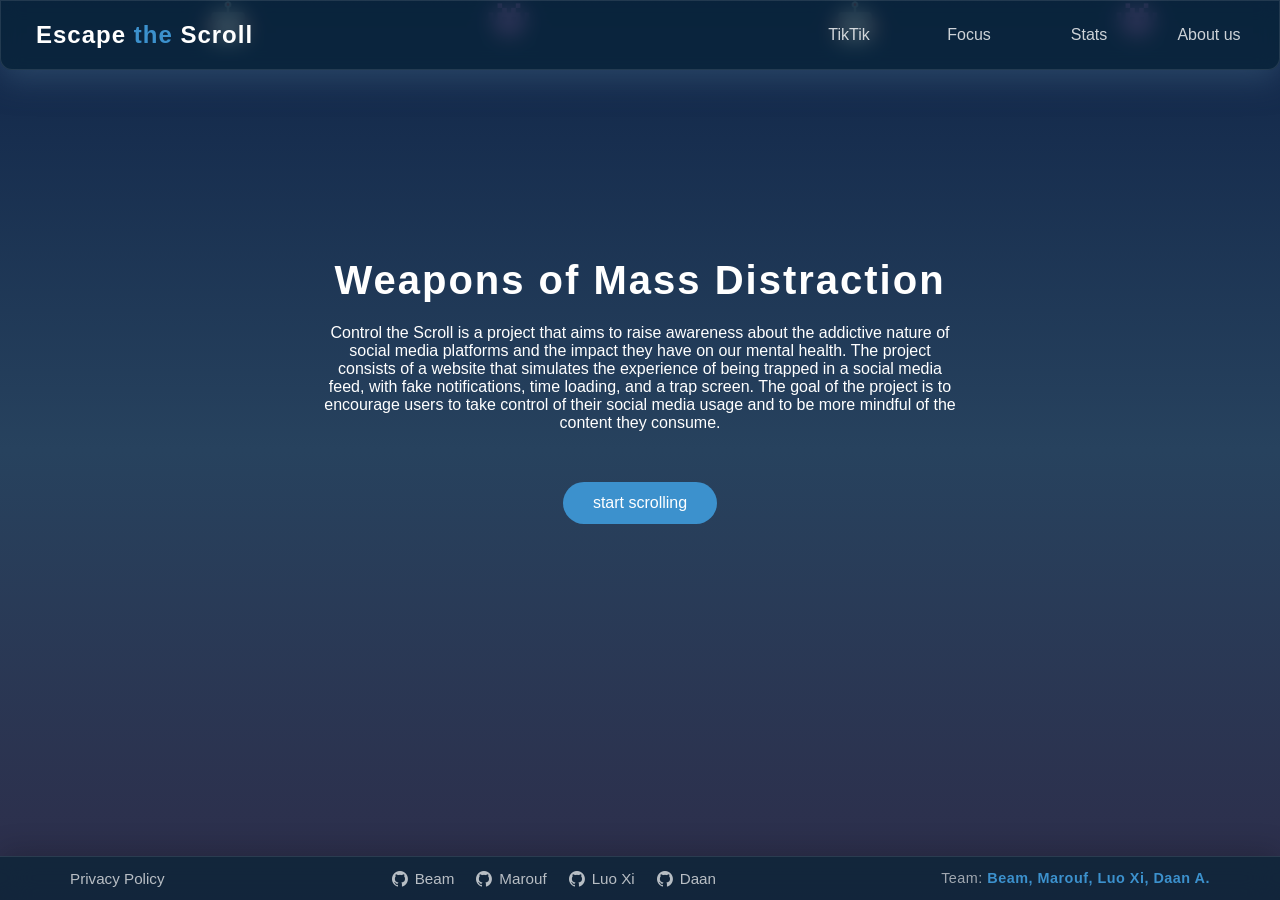
<file: index.html>
<!doctype html>
<html lang="en">
  <head>
    <meta charset="UTF-8" />
    <meta name="viewport" content="width=device-width, initial-scale=1.0" />
    <link
      href="https://unpkg.com/boxicons@2.1.4/css/boxicons.min.css"
      rel="stylesheet"
    />
    <link
      href="https://fonts.googleapis.com/css2?family=Bebas+Neue&family=Boldonse&family=Bungee&family=Changa+One:ital@0;1&family=Lilita+One&family=Luckiest+Guy&family=Sekuya&display=swap"
      rel="stylesheet"
    />
    <link rel="stylesheet" href="css/style.css" />
    <title>Weapons of Mass Distraction Control the Scroll</title>
  </head>
  <body>
    <div class="floating-math">
      <span class="symbol plus">🤖</span>
      <span class="symbol minus">👾</span>
      <span class="symbol times">🤖</span>
      <span class="symbol divide">👾</span>
    </div>
    <header>
      <nav id="loading-container" class="container-style">
        <ul>
          <li>
            <a href="index.html">
              <h1>Escape<span> the </span>Scroll</h1></a
            >
          </li>
          <i class='bx bx-menu' id="menu-icon"></i>
          <div class="menu-items" id="menu-items">
            <li><a href="feed.html">TikTik</a></li>
            <li><a href="focus.html">Focus</a></li>
            <li><a href="status.html">Stats</a></li>
            <li><a href="aboutus.html">About us</a></li>
          </div>
        </ul>
      </nav>
    </header>
    <main>
      <section id="info-section">
        <div id="info-container" class="container-info">
          <h1>Weapons of Mass Distraction</h1>
          <p>
            Control the Scroll is a project that aims to raise awareness about
            the addictive nature of social media platforms and the impact they
            have on our mental health. The project consists of a website that
            simulates the experience of being trapped in a social media feed,
            with fake notifications, time loading, and a trap screen. The goal
            of the project is to encourage users to take control of their social
            media usage and to be more mindful of the content they consume.
          </p>
        </div>
        <div>
          <button id="start-btn">start scrolling</button>
        </div>
      </section>
    </main>
    <footer>
      <div id="footer-container" class="footer-style">
        <div class="footer-content">
          <div class="footer-links">
            <a href="#">Privacy Policy</a>
          </div>
          <div class="footer-socials">
            <a href="https://github.com/Sachhh-star"><i class='bx bxl-github'></i> Beam</a>
            <a href="https://github.com/Marouf260"><i class='bx bxl-github'></i> Marouf</a>
            <a href="https://github.com/luo050906-cpu"><i class='bx bxl-github'></i> Luo Xi</a>
            <a href="https://github.com/Dabbink"><i class='bx bxl-github'></i> Daan</a>
          </div>
          <div class="footer-info">
            <p>Team: <span>Beam, Marouf, Luo Xi, Daan A.</span></p>
          </div>
        </div>
      </div>
    </footer>
    <script src="js/index.js"></script>
  </body>
</html>
</file>
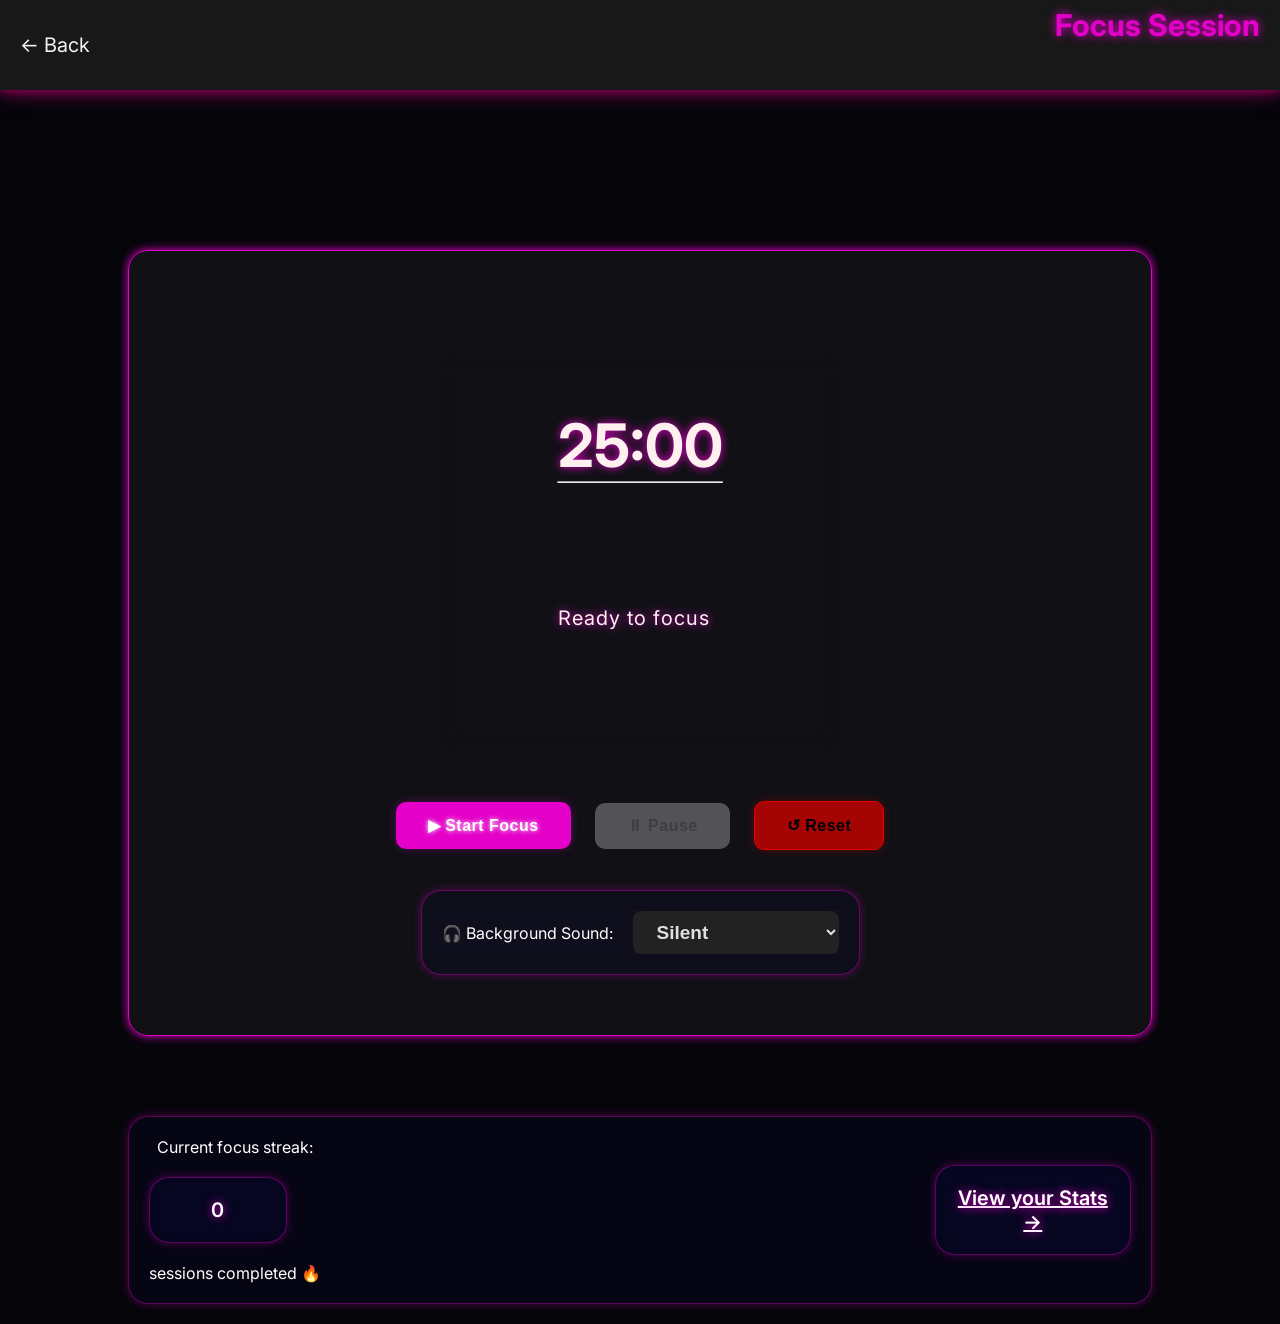
<file: focus.html>
<!DOCTYPE html>
<html lang="en">

<head>
    <meta charset="UTF-8">
    <meta name="viewport" content="width=device-width, initial-scale=1.0">
    <title>Focus Mode - ScrollLock Pro</title>
    <link rel="preconnect" href="https://fonts.googleapis.com">
    <link href="https://fonts.googleapis.com/css2?family=Inter:wght@300;400;600&family=Lexend:wght@700&display=swap"
        rel="stylesheet">
    <link rel="stylesheet" href="css/focus.css">
</head>

<body>

    <section id="focus-mode">
        <header class="focus-header">
            <a href="index.html" class="terug-link">← Back</a>
            <h2>Focus Session</h2>
        </header>

        <main class="focus-main">
            <div class="timer-container">


                <div class="tijd-weergave">
                    <h1 id="timer-display">25:00</h1>
                    <hr>
                    <p id="timer-status">Ready to focus</p>
                </div>
            </div>

            <div class="knoppen-bediening">
                <button type="button" id="start-sessie" class="btn-focus btn-start">▶ Start Focus</button>
                <button type="button" id="pauze-sessie" class="btn-focus btn-pauze" disabled>⏸ Pause</button>
                <button type="button" id="reset-sessie" class="btn-focus btn-reset">↺ Reset</button>
            </div>

            <div class="audio-opties">
                <label for="geluid-keuze">🎧 Background Sound:</label>
                <select id="geluid-keuze">
                    <option value="none">Silent</option>
                    <option value="regen">🌧️ Light Rain</option>
                    <option value="ruis">🌊 Brown Noise</option>
                </select>
            </div>
        </main>

        <footer class="focus-footer">
            <p>Current focus streak: <span id="streak-teller">0</span> sessions completed 🔥</p>
            <a href="status.html" class="stats-link">View your Stats →</a>
        </footer>
    </section>

    <!-- Notificatie Systeem (Telefoon stijl) -->
    <div id="notif-versnelling" class="notificatie-banner hidden">
        <div class="notif-icon">⚠️</div>
        <div class="notif-content">
            <strong>System</strong>
            <p>Warning: the timer counts down faster every 20 seconds!</p>
        </div>
    </div>

    <div id="notif-fake-video" class="notificatie-banner hidden">
        <div class="notif-icon">📱</div>
        <div class="notif-content">
            <strong>TikTok</strong>
            <p>Someone sent you a video! 😂 Watch it now.</p>
        </div>
        <button class="notif-klik-laag fake-notif-btn"></button>
    </div>

    <div id="notif-whatsapp" class="notificatie-banner hidden">
        <div class="notif-icon">💬</div>
        <div class="notif-content">
            <strong>WhatsApp</strong>
            <p>Mom: Dinner is ready! It's getting cold!</p>
        </div>
        <button class="notif-klik-laag fake-notif-btn"></button>
    </div>

    <div id="notif-snapchat" class="notificatie-banner hidden">
        <div class="notif-icon">👻</div>
        <div class="notif-content">
            <strong>Snapchat</strong>
            <p>Emma is typing...</p>
        </div>
        <button class="notif-klik-laag fake-notif-btn"></button>
    </div>

    <div id="notif-instagram" class="notificatie-banner hidden">
        <div class="notif-icon">📸</div>
        <div class="notif-content">
            <strong>Instagram</strong>
            <p>Max shared a reel. "Bro look at this 💀"</p>
        </div>
        <button class="notif-klik-laag fake-notif-btn"></button>
    </div>

    <!-- Focus Verbroken Bericht -->
    <div id="focus-broken-bericht" class="broken-overlay hidden">
        <div class="broken-card">
            <div class="broken-emoji">💀</div>
            <h2>FOCUS BROKEN</h2>
            <p>Your focus session was broken because you got distracted!</p>
            <button id="sluit-broken-btn" class="btn-focus btn-reset">Close & Reset</button>
        </div>
    </div>

    <!-- Voltooiing overlay -->
    <div id="sessie-voltooid" class="voltooid-overlay hidden">
        <div class="voltooid-card">
            <div class="voltooid-emoji">🏆</div>
            <h2>YOU WON!</h2>
            <p>You survived the ultimate focus test!</p>
            <div class="voltooid-knoppen">
                <button id="opnieuw-btn" class="btn-focus btn-start">Another session</button>
                <a href="status.html" class="btn-focus btn-stats">View Stats</a>
            </div>
        </div>
    </div>

    <script src="js/focus.js"></script>
</body>

</html>
</file>
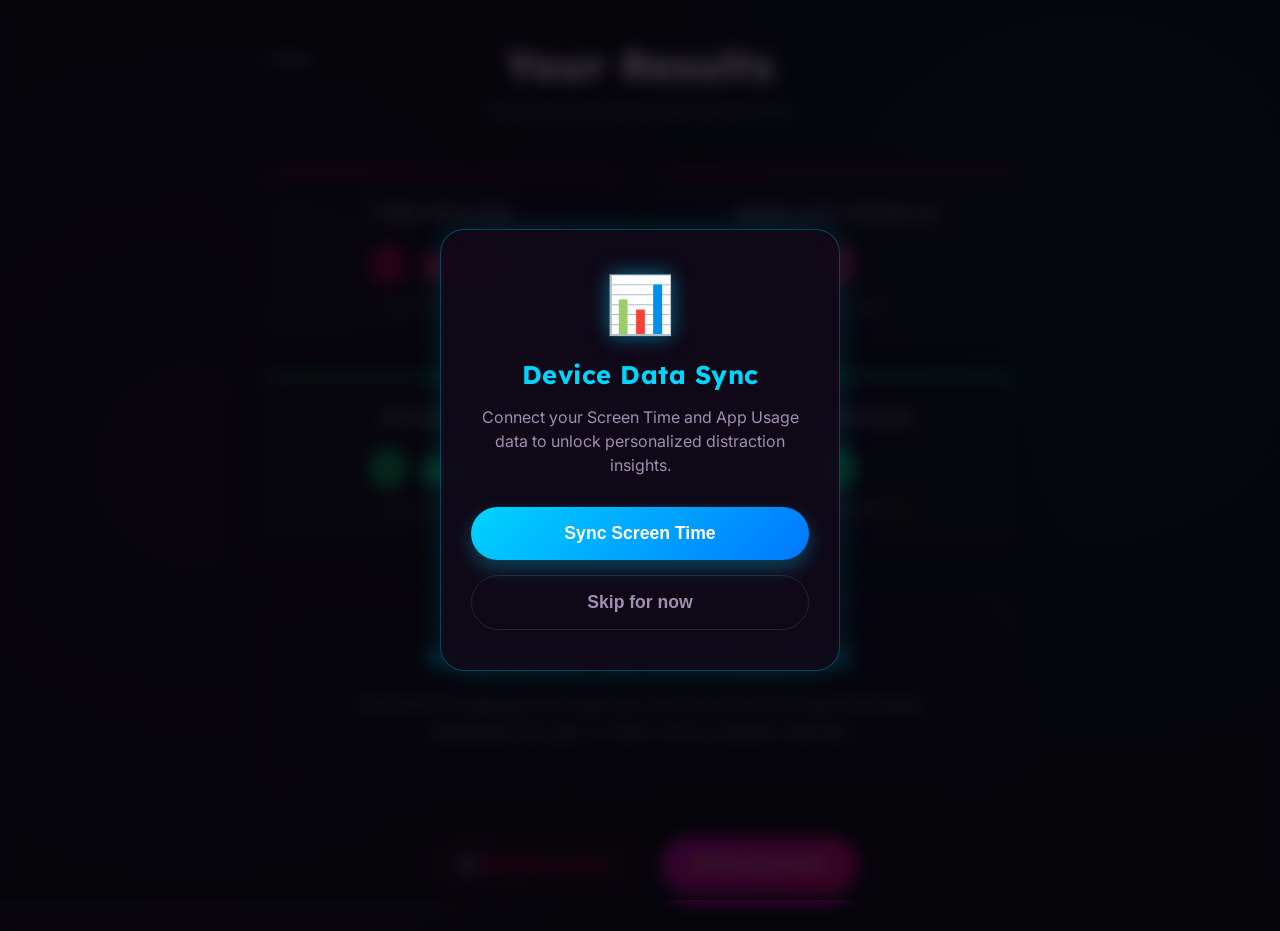
<file: status.html>
<!DOCTYPE html>
<html lang="en">
<head>
    <meta charset="UTF-8">
    <meta name="viewport" content="width=device-width, initial-scale=1.0">
    <title>Your Results - ScrollLock Pro</title>
    <link rel="preconnect" href="https://fonts.googleapis.com">
    <link href="https://fonts.googleapis.com/css2?family=Inter:wght@300;400;600&family=Lexend:wght@700&display=swap" rel="stylesheet">
    <link rel="stylesheet" href="css/status.css">
</head>
<body>
    
    <section id="status-pagina">
        <header class="status-header">
            <a href="index.html" class="terug-link">← Back</a>
            <h2>Your Results</h2>
            <p>The harsh truth about your screen time.</p>
        </header>

        <main class="status-main">
            <div class="stats-grid">
                <!-- Distraction Stats -->
                <div class="stat-card gevaar">
                    <h3>Time Wasted</h3>
                    <p id="tijd-verspild">0 min</p>
                    <span class="stat-label">Spent on the TikTik</span>
                </div>

                <div class="stat-card gevaar">
                    <h3>Mindless Scrolls</h3>
                    <p id="aantal-scrolls">0</p>
                    <span class="stat-label">Times scrolled</span>
                </div>

                <!-- Focus Stats -->
                <div class="stat-card goed">
                    <h3>Focus Time</h3>
                    <p id="tijd-gefocust">0 min</p>
                    <span class="stat-label">Spent productively</span>
                </div>

                <div class="stat-card goed">
                    <h3>Focus Streak</h3>
                    <p id="focus-streak">0</p>
                    <span class="stat-label">Sessions completed 🔥</span>
                </div>
            </div>

            <!-- NIEUW: Fake Device Screen Time Sectie (Verborgen tot toestemming) -->
            <div id="device-screentime-sectie" class="confrontatie-sectie hidden" style="display: none; border-color: #00d4ff; box-shadow: 0 0 40px rgba(0, 212, 255, 0.1) inset;">
                <h3 style="color: #00d4ff; margin-bottom: 20px;">📱 Device Screen Time (Today)</h3>
                <div id="screentime-bars" style="text-align: left; margin-bottom: 20px;">
                    <!-- Wordt gevuld door JS -->
                </div>
                <p style="color: var(--text-dim); font-size: 0.85rem;">*Data securely synced from your device's Digital Wellbeing API.</p>
            </div>

            <div class="confrontatie-sectie">
                <h3 id="confrontatie-titel">What does this say about you?</h3>
                <p id="confrontatie-tekst">Loading...</p>
            </div>

            <div class="status-knoppen">
                <button id="reset-stats" class="btn-status btn-reset">🗑️ Reset all my data</button>
                <a href="focus.html" class="btn-status btn-actie">🎯 Go focus now</a>
            </div>
        </main>
    </section>

    <!-- In-App Premium Permission Modal -->
    <div id="permission-modal" style="position: fixed; top: 0; left: 0; width: 100%; height: 100%; background: rgba(5, 5, 10, 0.8); display: flex; justify-content: center; align-items: center; z-index: 99999; opacity: 0; transition: opacity 0.4s ease; backdrop-filter: blur(8px);" class="hidden">
        
        <div style="background: rgba(20, 10, 30, 0.7); border: 1px solid rgba(0, 212, 255, 0.3); box-shadow: 0 0 30px rgba(0, 212, 255, 0.15); backdrop-filter: blur(20px); width: 90%; max-width: 400px; border-radius: 24px; text-align: center; color: white; display: flex; flex-direction: column; padding: 40px 30px;">
            
            <div style="font-size: 3.5rem; margin-bottom: 20px; text-shadow: 0 0 20px rgba(0, 212, 255, 0.5);">📊</div>
            
            <h2 style="font-family: 'Lexend', sans-serif; font-size: 1.6rem; color: #00d4ff; margin-bottom: 15px; letter-spacing: 0.5px;">Device Data Sync</h2>
            <p style="color: #a090b0; font-size: 1rem; line-height: 1.5; margin-bottom: 30px;">Connect your Screen Time and App Usage data to unlock personalized distraction insights.</p>

            <div id="permission-loading" style="display: none; margin-bottom: 30px;">
                <p style="color: #00ff88; font-family: monospace; letter-spacing: 1px; animation: pulseGlow 1.5s infinite;">Syncing device data...</p>
                <style>@keyframes pulseGlow { 0%, 100% { opacity: 1; text-shadow: 0 0 10px #00ff88; } 50% { opacity: 0.5; text-shadow: none; } }</style>
            </div>

            <div id="permission-knoppen" style="display: flex; flex-direction: column; gap: 15px;">
                <button id="btn-allow" style="background: linear-gradient(135deg, #00d4ff, #0077ff); color: white; border: none; padding: 16px; border-radius: 50px; font-weight: 600; font-size: 1.1rem; cursor: pointer; box-shadow: 0 8px 20px rgba(0, 212, 255, 0.3); transition: transform 0.2s;">Sync Screen Time</button>
                <button id="btn-deny" style="background: transparent; color: #a090b0; border: 1px solid rgba(255,255,255,0.1); padding: 16px; border-radius: 50px; font-weight: 600; font-size: 1.1rem; cursor: pointer; transition: background 0.2s;">Skip for now</button>
            </div>
            
        </div>
    </div>

    <script src="js/status.js"></script>
</body>
</html>
</file>
<file: css/style.css>
* {
  margin: 0;
  padding: 0;
  box-sizing: border-box;
}

body {
  background: linear-gradient(180deg, #102548 0%, #27425e 50%, #2d2d4a 100%);
  height: 100vh;
  font-family: "Segoe UI", Roboto, Helvetica, Arial, sans-serif;
}

.container-style {
  position: fixed;
  top: 0;
  left: 0;
  width: 100%;
  z-index: 9999;
}

.container-style ul {
  list-style: none;
  display: flex;
  align-items: center;
  padding: 0 20px;
  justify-content: space-between;
  background: rgba(5, 35, 52, 0.553);
  backdrop-filter: blur(10px);
  border: 1px solid rgba(255, 255, 255, 0.1);
  border-radius: 0 0 12px 12px;
  box-shadow: 0 8px 32px 0 rgba(53, 86, 117, 0.692);
}

.menu-items {
  display: flex;
  gap: 20px;
}
.container-style h1 {
  color: #fff;
  font-size: 1.5rem;
  letter-spacing: 1px;
  margin-right: auto;
  cursor: pointer;
}

.container-style h1 span {
  color: #3c91cd;
}

/* Navigation Links */
.container-style ul li a {
  text-decoration: none;
  color: rgba(255, 255, 255, 0.8);
  padding: 20px 15px;
  display: block;
  font-weight: 500;
  transition: all 0.3s ease;
  position: relative;
  min-width: 100px;
  text-align: center;
}

.container-style ul li a:hover {
  color: #fff;
}

/* Modern Hover Underline */
.container-style ul li a::after {
  content: "";
  position: absolute;
  width: 0;
  height: 2px;
  bottom: 12px;
  left: 15px;
  background-color: #3c91cd;
  transition: width 0.3s ease;
}

.container-style ul li a:hover::after {
  width: calc(100% - 30px);
}

.container-style ul li a.active {
  color: #3c91cd;
}

/* Hamburger Icon */
#menu-icon {
  display: none;
  font-size: 2rem;
  color: white;
  cursor: pointer;
}

/* container-info */
#info-section {
  position: absolute;
  top: 50%;
  left: 50%;
  transform: translate(-50%, -50%);
  text-align: center;
  color: #fff;
  margin-top: -60px;
}
#info-section h1 {
  font-size: 2.5rem;
  margin-bottom: 20px;
  line-height: 1.2;
  letter-spacing: 2px;
}

/* start-btn */
#start-btn {
  display: inline-block;
  padding: 12px 30px;
  background-color: #3c91cd;
  color: #fff;
  font-size: 1rem;
  border: none;
  border-radius: 25px;
  cursor: pointer;
  transition:
    background-color 0.3s ease,
    transform 0.2s ease;
  margin-top: 50px;
}
#start-btn:hover {
  background-color: #2d2d4a;
  transform: scale(1.05);
}

/* Premium Footer */
.footer-style {
  position: fixed;
  bottom: 0;
  left: 0;
  width: 100%;
  background: rgba(5, 35, 52, 0.65);
  backdrop-filter: blur(16px);
  -webkit-backdrop-filter: blur(16px);
  border-top: 1px solid rgba(255, 255, 255, 0.1);
  box-shadow: 0 -4px 30px rgba(0, 0, 0, 0.2);
  z-index: 9999;
  padding: 12px 0;
}

.footer-content {
  max-width: 1200px;
  margin: 0 auto;
  display: flex;
  justify-content: space-between;
  align-items: center;
  padding: 0 30px;
  flex-wrap: wrap;
  gap: 15px;
}

.footer-links, .footer-socials {
  display: flex;
  align-items: center;
  gap: 20px;
}

.footer-links a, .footer-socials a {
  text-decoration: none;
  color: rgba(255, 255, 255, 0.7);
  font-size: 0.95rem;
  font-weight: 500;
  display: flex;
  align-items: center;
  gap: 6px;
  transition: all 0.3s ease;
}

.footer-links a:hover, .footer-socials a:hover {
  color: #3c91cd;
  text-shadow: 0 0 10px rgba(60, 145, 205, 0.6);
  transform: translateY(-2px);
}

.footer-links a i, .footer-socials a i {
  font-size: 1.2rem;
}

.footer-info p {
  font-size: 0.9rem;
  color: rgba(255, 255, 255, 0.6);
  font-weight: 400;
  letter-spacing: 0.5px;
  margin: 0;
}

.footer-info p span {
  color: #3c91cd;
  font-weight: 600;
}

/* animation */
.floating-math {
  position: fixed;
  top: 0;
  left: 0;
  width: 100vw;
  pointer-events: none;
  /* z-index: 2; */
}
.floating-math .symbol {
  position: absolute;
  font-size: 2.3rem;
  font-family: "Luckiest Guy", "Bungee", cursive, sans-serif;
  opacity: 0.68;
  animation: float-move 7s linear infinite;
  user-select: none;
  pointer-events: none;
}
.floating-math .plus {
  left: 16vw;
  animation-delay: 0s;
}
.floating-math .minus {
  left: 38vw;
  animation-delay: 1.3s;
}
.floating-math .times {
  left: 65vw;
  animation-delay: 2.3s;
}
.floating-math .divide {
  left: 87vw;
  animation-delay: 4s;
}
@keyframes float-move {
  0% {
    top: -40px;
    transform: translateY(0) scale(1) rotate(0deg);
    opacity: 0.68;
  }
  15% {
    opacity: 0.8;
  }
  50% {
    transform: translateY(50vh) scale(1.2) rotate(24deg);
    opacity: 0.59;
  }
  75% {
    opacity: 0.8;
  }
  95% {
    opacity: 0.2;
  }
  100% {
    top: 110vh;
    transform: translateY(0) scale(0.8) rotate(-18deg);
    opacity: 0;
  }
}

/* --- Mobile Responsiveness --- */
@media (max-width: 768px) {
  /* Navbar Adjustments */
  #menu-icon {
    display: block;
    position: absolute;
    right: 20px;
    top: 15px;
  }

  .container-style {
    position: fixed;
  }

  .container-style ul {
    flex-direction: column;
    align-items: flex-start;
    padding: 15px 20px;
    gap: 0;
  }

  .container-style h1 {
    margin: 0;
    font-size: 1.5rem;
    text-align: left;
  }

  .menu-items {
    display: none; /* Hidden on mobile initially */
    flex-direction: column;
    width: 100%;
    margin-top: 15px;
    gap: 10px;
  }

  .menu-items.active {
    display: flex; /* Shown when toggled */
  }

  .container-style ul li a {
    padding: 10px 0;
    font-size: 1.1rem;
    width: 100%;
  }

  /* Info Section Overrides */
  #info-section {
    width: 90%;
    margin-top: 40px; /* offset because vertical navbar is taller */
  }

  #info-section h1 {
    font-size: 1.8rem;
    margin-bottom: 15px;
  }

  #info-container p {
    font-size: 0.95rem;
    line-height: 1.5;
    text-align: justify;
    text-align-last: center;
  }

  #start-btn {
    margin-top: 30px;
    padding: 10px 25px;
  }

  /* Footer Adjustments */
  .footer-content {
    flex-direction: column;
    justify-content: center;
    padding: 10px 15px;
    gap: 12px;
  }
  
  .footer-links, .footer-socials {
    flex-wrap: wrap;
    justify-content: center;
    gap: 15px;
  }
  
  .footer-info p {
    text-align: center;
    font-size: 0.85rem;
  }
}
</file>
<file: css/focus.css>
/* Jouw basis setup */
* {
    margin: 0;
    padding: 0;
    box-sizing: border-box;
}

html,
body {
    width: 100%;
    height: 100%;
}

body {
    background-color: #05050a;
    color: white;
    font-family: 'Inter', sans-serif;
}

/* =======================================
   HIERONDER STAAN DE CLASSES EN IDs DIE JE 
   ZELF KUNT STYLEN OM HET MOOI TE MAKEN!
   (Vul zelf de CSS properties in)
   ======================================= */

/* 1. De hoofd container van de focus pagina */
#focus-mode {
    display: flex;
    text-align: center;
    justify-content: center;
    align-items: center;
    flex-direction: column;

}

.focus-header {
    width: 100%;
    height: 10vh;
    background-color: #181818;
    color: white;
    display: flex;
    justify-content: space-between;
    align-items: center;
    padding: 0 20px;
    box-shadow: 0 0 10px #92015a, 0 0 20px #92015a;
    padding: 20px;
    margin-bottom: 120px;

    animation: slide-down 2s ease-in-out infinite alternate;
}

@keyframes slide-down {
    0% {
        box-shadow: 0 0 5px #e400c967, 0 0 10px #1700e454, 0 0 15px #e400c928;
    }

    100% {
        box-shadow: 0 0 10px #0017e492, 0 0 20px #0004e492, 0 0 25px #e400c959;
    }
}

.terug-link {
    text-decoration: none;
    color: rgb(242, 242, 242);
    font-size: 20px;
}

.focus-header h2 {
    color: #e400c9;
    font-size: 30px;
    font-weight: 700;
    text-shadow: 0 0 10px #e400c9;
    margin-bottom: 40px;
}

/* 3. De Timer */
.focus-main {
    display: flex;
    justify-content: center;
    align-items: center;
    flex-direction: column;
    margin-bottom: 40px;
    margin-top: 40px;
    border-radius: 20px;
    background-color: #52525225;
    padding: 20px;
    width: 80%;
    border: 1px solid #e400c9;
    box-shadow: 0 0 10px #e400c9;
    gap: 20px;
    padding: 40px;
    animation: rotate 3s ease;
    animation: rotte 3s ease-in infinite;

}



.timer-container {
    justify-content: center;
    align-items: center;
    padding-top: 140px;
    padding-bottom: 140px;
    padding-left: 140px;
    padding-right: 140px;
    gap: 20px;
    margin-top: 60px;
    /* background-color: #0a0a3be8; */

    backdrop-filter: blur(10px);
    border-radius: 20px;
    color: white;
    position: relative;
    height: 400px;
    width: 400px;
    border-radius: 20px;
}

.tijd-weergave {
    position: absolute;
    top: 50%;
    left: 50%;

    transform: translate(-50%, -50%);
    text-align: center;
}

#timer-display {
    font-size: 60px;
    font-weight: 700;
    color: #fff0f0;
    text-shadow: 0 0 10px #e400c9;
}

#timer-status {
    margin-top: 60px;
    color: #fff0f0;
    text-shadow: 0 0 10px #e400c9;
    font-size: 20px;
    letter-spacing: 1px;
    width: max-content;
    height: 150px;
    display: flex;
    justify-content: center;
    align-items: center;
}

.knoppen-bediening {
    margin-top: 30px;
}

.btn-focus {
    border: none;
    cursor: pointer;
    font-size: 16px;
    font-weight: 600;
    padding: 14px 32px;
    border-radius: 10px;
    letter-spacing: 0.5px;
    transition: transform 0.2s;
    text-decoration: none;
    display: inline-block;
    margin: 0 10px;
}

.btn-start {
    background-color: #e400c9;
    color: white;
    box-shadow: 0 0 10px #e400c952;
    text-shadow: 0 0 5px #ffffff;

    &:hover {
        background-color: #d300bd;
        box-shadow: 0 0 15px #e400c985;
    }

    &:active {
        transform: scale(0.96);
    }

}

.btn-pauze {

    &:hover {
        background-color: rgb(156, 26, 26);
        border-color: rgb(207, 15, 15);
        box-shadow: 0 0 15px #e400c985;
        color: #ffffff;
    }

    &:active {
        transform: scale(0.96);
    }
}

.btn-reset {
    background-color: #a50404;
    border: 1px solid #e40000;
    box-shadow: 0 0 10px #e4000052;

    &:hover {
        background-color: rgb(156, 26, 26);
        border-color: rgb(207, 15, 15);
        box-shadow: 0 0 15px #e400c985;
        color: #ffffff;
    }

    &:active {
        transform: scale(0.96);
    }
}

.audio-opties {
    background-color: #0a0a3b34;
    border: 1px solid #e400c967;
    box-shadow: 0 0 10px #e400c954;
    backdrop-filter: blur(10px);
    border-radius: 20px;
    padding: 20px;
    display: flex;
    align-items: center;
    gap: 20px;
    margin-bottom: 20px;
    margin-top: 20px;
}

#geluid-keuze {
    border: none;
    outline: none;
    padding: 10px 20px;
    border-radius: 8px;
    font-size: 19px;
    background: rgb(34, 34, 34);
    color: #e0e0e0;
    font-weight: 600;

    cursor: pointer;

    &:hover {
        background-color: rgb(0, 0, 0);
    }

    &:active {
        transform: scale(0.96);
    }
}


.focus-footer {

    background-color: #0a0a3b34;
    border: 1px solid #e400c967;
    box-shadow: 0 0 10px #e400c954;
    backdrop-filter: blur(10px);
    border-radius: 20px;
    padding: 20px;
    display: flex;
    align-items: center;
    gap: 20px;
    margin-bottom: 20px;
    width: 80%;
    justify-content: space-between;

    margin-top: 40px;
    text-align: center;
}

#streak-teller {
    color: white;
    font-size: 20px;
    font-weight: 600;
    text-shadow: 0 0 10px #e400c9;
    background-color: #0a0a3b34;
    border: 1px solid #e400c967;
    box-shadow: 0 0 10px #e400c954;
    backdrop-filter: blur(10px);
    border-radius: 20px;
    padding: 20px;
    display: flex;
    align-items: center;
    gap: 20px;
    margin-bottom: 20px;
    width: 80%;
    justify-content: center;
    margin-top: 20px;
}

.stats-link {
    color: white;
    font-size: 20px;
    font-weight: 600;
    text-shadow: 0 0 10px #e400c9;
    background-color: #0a0a3b34;
    border: 1px solid #e400c967;
    box-shadow: 0 0 10px #e400c954;
    backdrop-filter: blur(10px);
    border-radius: 20px;
    padding: 20px;
    display: flex;
    align-items: center;
    gap: 20px;
    margin-bottom: 20px;
    width: 20%;
    justify-content: center;
    margin-top: 20px;
}

.voltooid-overlay.hidden {
    display: none;
}

.voltooid-overlay {
    position: fixed;
    top: 0;
    left: 0;
    width: 100%;
    height: 100%;
    background: rgba(0, 0, 0, 0.5);
    backdrop-filter: blur(10px);
    display: flex;
    justify-content: center;
    align-items: center;
    z-index: 1000;
}

.voltooid-card {
    background-color: #0a0a3b34;
    border: 1px solid #e400c967;
    box-shadow: 0 0 10px #e400c954;
    backdrop-filter: blur(10px);
    border-radius: 20px;
    padding: 20px;
    display: flex;
    align-items: center;
    gap: 20px;
    margin-bottom: 20px;
    width: 80%;
    justify-content: center;
    margin-top: 20px;
    color: white;
    font-size: 20px;
    font-weight: 600;
    text-shadow: 0 0 10px #e400c9;
}

.voltooid-emoji {
    font-size: 5em;
    margin-bottom: 20px;
}

.voltooid-knoppen {
    background-color: #0a0a3b34;
    border: 1px solid #e400c967;
    box-shadow: 0 0 10px #e400c954;
    backdrop-filter: blur(10px);
    border-radius: 20px;
    padding: 20px;
    display: flex;
    align-items: center;
    gap: 20px;
    margin-bottom: 20px;
    width: 80%;
    justify-content: center;
    margin-top: 20px;
    color: white;
    font-size: 20px;
    font-weight: 600;
    text-shadow: 0 0 10px #e400c9;
}

@keyframes rotate {
    from {
        opacity: 0;
        transform: translateY(20px);
    }

    to {
        opacity: 1;
        transform: translateY(0);
    }
}

@keyframes rotte {
    from {
        border: 1px solid #e400ff;
        box-shadow: 0 0 10px #e400ff,
            0 0 20px #e400ff,
            0 0 30px #e400ff;


    }

    to {
        border: 1px solid #ff0000;
        box-shadow: 0 0 10px #e400ff,
            0 0 20px #e400ff,
            0 0 30px #e400ff;
    }
}

/* =======================================
   NOTIFICATIE SYSTEEM (SLIDE BANNERS)
   ======================================= */
.notificatie-banner.hidden {
    transform: translateY(-150%);
    opacity: 0;
    pointer-events: none;
}

.notificatie-banner {
    position: fixed;
    top: 20px;
    left: 50%;
    transform: translateX(-50%);
    width: 340px;
    background: rgba(30, 20, 40, 0.95);
    backdrop-filter: blur(15px);
    border: 1px solid rgba(255, 255, 255, 0.1);
    border-radius: 20px;
    padding: 16px;
    display: flex;
    align-items: center;
    gap: 15px;
    z-index: 9999;
    box-shadow: 0 15px 35px rgba(0, 0, 0, 0.5), inset 0 0 0 1px rgba(255, 255, 255, 0.05);
    transition: transform 0.5s cubic-bezier(0.34, 1.56, 0.64, 1), opacity 0.5s ease;
}

.notif-icon {
    font-size: 1.8rem;
    background: rgba(255, 255, 255, 0.05);
    width: 45px;
    height: 45px;
    display: flex;
    justify-content: center;
    align-items: center;
    border-radius: 12px;
}

.notif-content {
    display: flex;
    flex-direction: column;
    gap: 4px;
    text-align: left;
}

.notif-content strong {
    color: white;
    font-size: 0.95rem;
    letter-spacing: 0.5px;
}

.notif-content p {
    color: #a090b0;
    font-size: 0.8rem;
    line-height: 1.3;
    margin: 0;
}

.notif-klik-laag {
    position: absolute;
    top: 0; left: 0; width: 100%; height: 100%;
    background: transparent;
    border: none;
    cursor: pointer;
    z-index: 10;
}

/* Rand kleuren per type notificatie */
#notif-fake-video {
    border-top: 3px solid #00d4ff;
}

#notif-versnelling {
    border-top: 3px solid #ffcc00;
}

#notif-whatsapp {
    border-top: 3px solid #25D366;
}

#notif-snapchat {
    border-top: 3px solid #FFFC00;
}

#notif-instagram {
    border-top: 3px solid #C13584;
}

/* =======================================
   FOCUS VERBROKEN (JE BROKT) OVERLAY
   ======================================= */
.broken-overlay.hidden {
    opacity: 0;
    pointer-events: none;
    transform: scale(1.05);
}

.broken-overlay {
    position: fixed;
    top: 0; left: 0; width: 100%; height: 100%;
    display: flex;
    justify-content: center;
    align-items: center;
    z-index: 10000;
    transition: opacity 0.4s ease, transform 0.4s ease;
    background: rgba(30, 0, 0, 0.95);
    backdrop-filter: blur(8px);
}

.broken-card {
    background: rgba(30, 10, 20, 0.8);
    border: 2px solid #ff3333;
    padding: 40px;
    border-radius: 24px;
    text-align: center;
    max-width: 400px;
    box-shadow: 0 0 50px rgba(255, 0, 0, 0.4);
    animation: popIn 0.5s cubic-bezier(0.34, 1.56, 0.64, 1) forwards;
}

.broken-emoji {
    font-size: 5rem;
    margin-bottom: 20px;
}

.broken-card h2 {
    color: #ff3333;
    font-size: 2.5rem;
    margin-bottom: 10px;
    text-shadow: 0 0 20px rgba(255, 0, 0, 0.6);
}

.broken-card p {
    color: white;
    margin-bottom: 30px;
    font-size: 1.1rem;
}

@keyframes popIn {
    0% { transform: scale(0.8); opacity: 0; }
    100% { transform: scale(1); opacity: 1; }
}

/* =======================================
   RESPONSIVE DESIGN (MOBIEL)
   ======================================= */
@media (max-width: 768px) {
    .focus-header {
        margin-bottom: 40px;
        flex-direction: column;
        gap: 15px;
        padding: 15px;
    }

    .focus-header h2 {
        margin-bottom: 10px;
    }

    .focus-main {
        width: 95%;
        padding: 20px 10px;
    }

    .timer-container {
        width: 100%;
        max-width: 300px;
        height: 300px;
        padding: 0;
    }

    #timer-display {
        font-size: 50px;
    }

    #timer-status {
        margin-top: 30px;
        font-size: 16px;
        height: auto;
    }

    .knoppen-bediening {
        display: flex;
        flex-direction: column;
        width: 100%;
        gap: 10px;
    }

    .btn-focus {
        margin: 0;
        width: 100%;
    }

    .audio-opties {
        flex-direction: column;
        gap: 10px;
        width: 100%;
        padding: 15px;
    }

    #geluid-keuze {
        width: 100%;
    }

    .focus-footer {
        flex-direction: column;
        width: 95%;
        padding: 15px;
        gap: 15px;
    }

    #streak-teller, .stats-link {
        width: 100%;
    }

    .notificatie-banner {
        width: 90%;
        left: 5%;
        transform: none;
    }

    .broken-card, .voltooid-card {
        width: 90%;
        padding: 20px;
    }
}
</file>
<file: css/status.css>
@import url('https://fonts.googleapis.com/css2?family=Inter:wght@300;400;600&family=Lexend:wght@700;800&display=swap');

:root {
    --bg-color: #05050a;
    --neon-pink: #e400c9;
    --neon-blue: #00d4ff;
    --neon-red: #ff0055;
    --neon-green: #00ff88;
    --card-bg: rgba(20, 10, 30, 0.6);
    --text-main: #ffffff;
    --text-dim: #a090b0;
}

* {
    margin: 0;
    padding: 0;
    box-sizing: border-box;
}

html, body {
    width: 100%;
    min-height: 100%;
    overflow-x: hidden;
}

body {
    background-color: var(--bg-color);
    background-image: 
        radial-gradient(circle at 15% 50%, rgba(228, 0, 201, 0.08) 0%, transparent 50%),
        radial-gradient(circle at 85% 30%, rgba(0, 212, 255, 0.08) 0%, transparent 50%);
    color: var(--text-main);
    font-family: 'Inter', sans-serif;
    display: flex;
    justify-content: center;
}

/* =======================================
   1. HOOFD CONTAINER
   ======================================= */
#status-pagina {
    display: flex;
    flex-direction: column;
    align-items: center;
    width: 100%;
    max-width: 800px;
    padding: 40px 20px;
    position: relative;
    animation: fadeIn 0.8s ease-out;
}

@keyframes fadeIn {
    from { opacity: 0; transform: translateY(20px); }
    to { opacity: 1; transform: translateY(0); }
}

/* =======================================
   2. HEADER
   ======================================= */
.status-header {
    width: 100%;
    display: flex;
    flex-direction: column;
    align-items: center;
    position: relative;
    margin-bottom: 50px;
    text-align: center;
}

.terug-link {
    position: absolute;
    left: 0;
    top: 10px;
    text-decoration: none;
    color: var(--text-dim);
    font-weight: 600;
    font-size: 0.9rem;
    transition: color 0.3s, transform 0.3s;
}

.terug-link:hover {
    color: var(--neon-pink);
    transform: translateX(-3px);
}

.status-header h2 {
    font-family: 'Lexend', sans-serif;
    color: var(--text-main);
    font-size: 2.5rem;
    font-weight: 800;
    text-shadow: 0 0 20px rgba(228, 0, 201, 0.5);
    letter-spacing: 1px;
    margin-bottom: 10px;
}

.status-header p {
    color: var(--text-dim);
    font-size: 1rem;
    letter-spacing: 0.5px;
}

/* =======================================
   3. STATS GRID & CARDS
   ======================================= */
.status-main {
    width: 100%;
    display: flex;
    flex-direction: column;
    align-items: center;
}

.stats-grid {
    display: grid;
    grid-template-columns: repeat(auto-fit, minmax(280px, 1fr));
    gap: 30px;
    width: 100%;
    margin-bottom: 50px;
}

.stat-card {
    background: var(--card-bg);
    border: 1px solid rgba(255, 255, 255, 0.05);
    backdrop-filter: blur(15px);
    border-radius: 20px;
    padding: 30px;
    display: flex;
    flex-direction: column;
    align-items: center;
    text-align: center;
    transition: transform 0.3s, box-shadow 0.3s;
    box-shadow: 0 10px 30px rgba(0,0,0,0.3);
}

.stat-card:hover {
    transform: translateY(-5px);
}

.stat-card h3 {
    font-size: 1.1rem;
    color: var(--text-dim);
    text-transform: uppercase;
    letter-spacing: 1.5px;
    margin-bottom: 15px;
}

.stat-card p {
    font-family: 'Lexend', sans-serif;
    font-size: 3rem;
    font-weight: 800;
    line-height: 1;
    margin-bottom: 10px;
}

.stat-label {
    font-size: 0.85rem;
    color: rgba(255,255,255,0.5);
}

/* Thema voor slechte stats (Gevaar/Rood) */
.stat-card.gevaar {
    border-top: 3px solid var(--neon-red);
}

.stat-card.gevaar:hover {
    box-shadow: 0 10px 30px rgba(255, 0, 85, 0.15);
}

.stat-card.gevaar p {
    color: var(--neon-red);
    text-shadow: 0 0 15px rgba(255, 0, 85, 0.4);
}

/* Thema voor goede stats (Succes/Groen) */
.stat-card.goed {
    border-top: 3px solid var(--neon-green);
}

.stat-card.goed:hover {
    box-shadow: 0 10px 30px rgba(0, 255, 136, 0.15);
}

.stat-card.goed p {
    color: var(--neon-green);
    text-shadow: 0 0 15px rgba(0, 255, 136, 0.4);
}

/* =======================================
   4. CONFRONTATIE SECTIE
   ======================================= */
.confrontatie-sectie {
    width: 100%;
    background: rgba(10, 5, 20, 0.8);
    border: 1px solid rgba(228, 0, 201, 0.2);
    border-radius: 20px;
    padding: 40px;
    text-align: center;
    margin-bottom: 50px;
    box-shadow: 0 0 40px rgba(228, 0, 201, 0.1) inset;
}

#confrontatie-titel {
    font-family: 'Lexend', sans-serif;
    font-size: 1.8rem;
    margin-bottom: 15px;
    text-transform: uppercase;
    letter-spacing: 1px;
}

#confrontatie-tekst {
    color: var(--text-dim);
    font-size: 1.1rem;
    line-height: 1.6;
    max-width: 600px;
    margin: 0 auto;
}

/* =======================================
   5. KNOPPEN
   ======================================= */
.status-knoppen {
    display: flex;
    gap: 20px;
    width: 100%;
    justify-content: center;
}

.btn-status {
    border: none;
    cursor: pointer;
    font-size: 1rem;
    font-family: 'Inter', sans-serif;
    font-weight: 600;
    padding: 16px 32px;
    border-radius: 50px;
    transition: all 0.3s cubic-bezier(0.25, 0.8, 0.25, 1);
    text-decoration: none;
    display: inline-block;
}

.btn-actie {
    background: linear-gradient(135deg, var(--neon-pink), #ff007b);
    color: white;
    box-shadow: 0 8px 20px rgba(228, 0, 201, 0.4);
}

.btn-actie:hover {
    transform: translateY(-3px);
    box-shadow: 0 12px 25px rgba(228, 0, 201, 0.6);
}

.btn-reset {
    background: rgba(255, 0, 85, 0.1);
    color: var(--neon-red);
    border: 1px solid rgba(255, 0, 85, 0.3);
}

.btn-reset:hover {
    background: rgba(255, 0, 85, 0.2);
    border-color: rgba(255, 0, 85, 0.5);
    transform: translateY(-3px);
}

/* =======================================
   6. RESPONSIVE DESIGN (MOBIEL)
   ======================================= */
@media (max-width: 768px) {
    .terug-link {
        position: static;
        margin-bottom: 15px;
    }

    .status-header h2 {
        font-size: 2rem;
    }

    .confrontatie-sectie {
        padding: 30px 20px;
    }

    #confrontatie-titel {
        font-size: 1.5rem;
    }

    .status-knoppen {
        flex-direction: column;
    }

    .btn-status {
        width: 100%;
        text-align: center;
    }
}

/* =======================================
   7. UTILITIES
   ======================================= */
.hidden {
    display: none !important;
}
</file>
